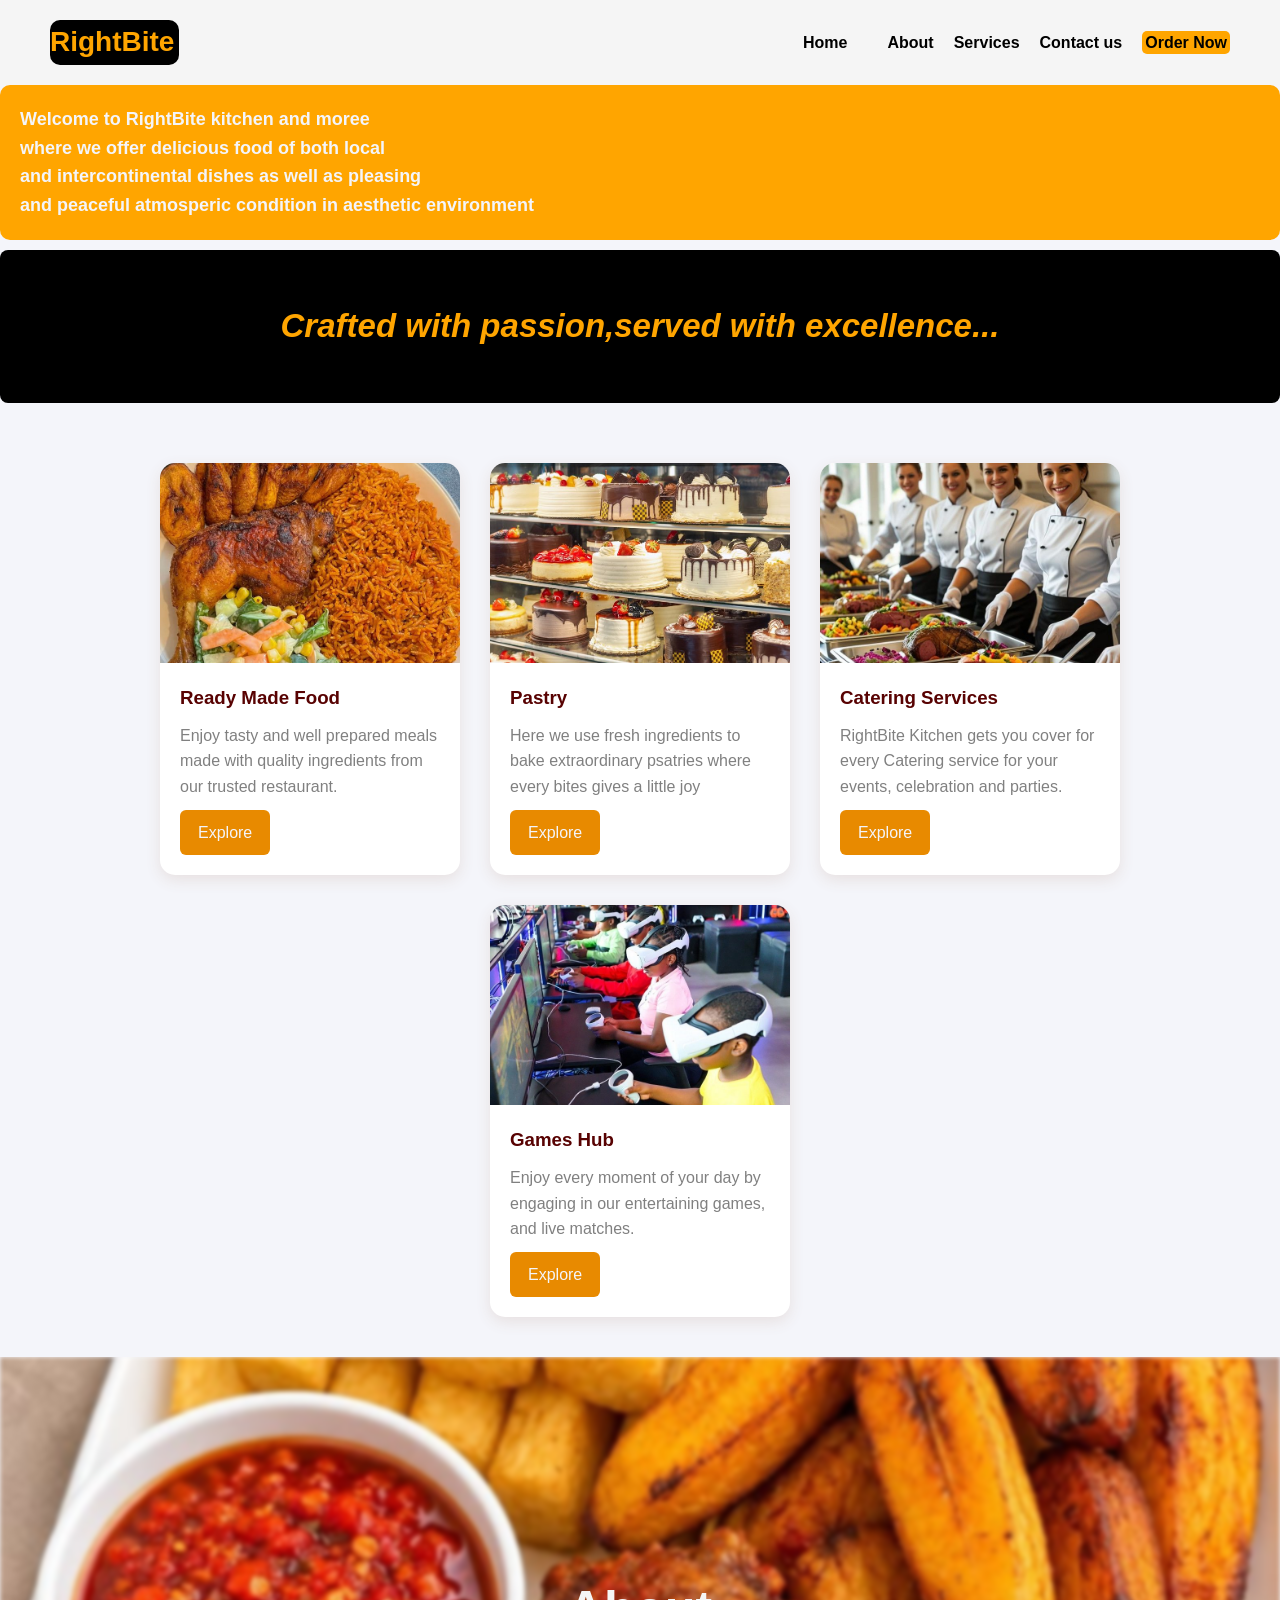
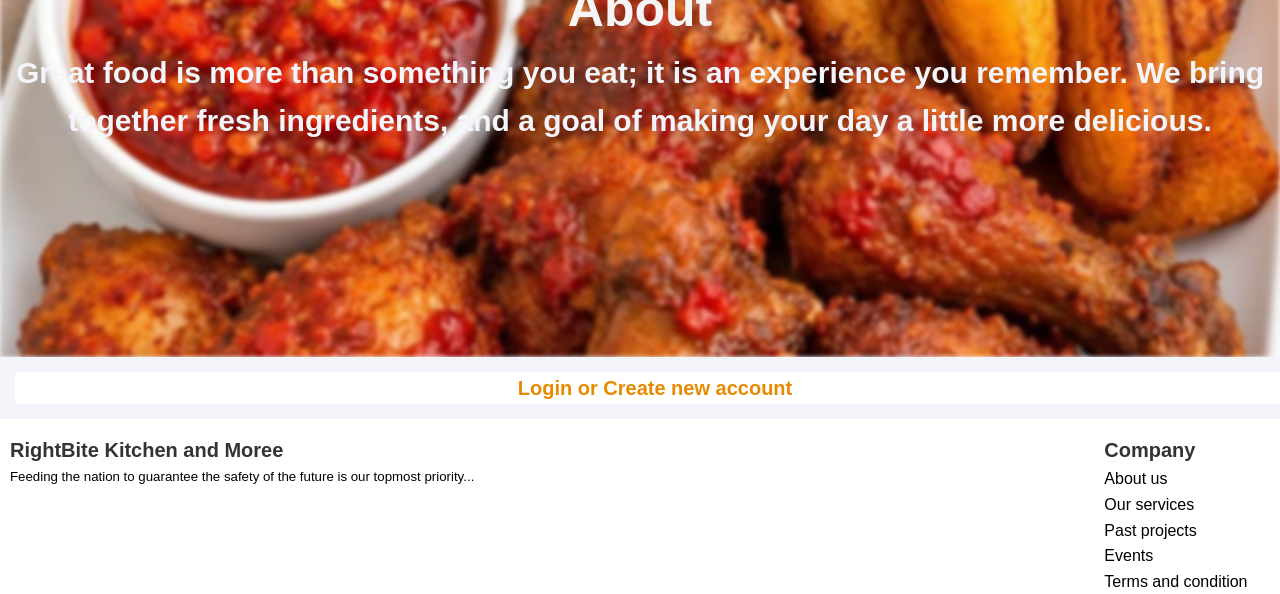
<file: index.html>
<!DOCTYPE html>
<html lang="en">
<head>
    <meta charset="UTF-8">
    <meta name="viewport" content="width=device-width, initial-scale=1.0">
    <title>RightBite kitchen</title>
    <link rel="stylesheet" href="index.css">
    
</head>
<body>

    <div>
        <header class="header">
        <span id="logo">RightBite
        </span>
         <ul>
             <li><a class="nav" href="#home">Home</li>
            <li><a class="nav" href="#about">About</a></li>
            <li><a class="nav" href="#services">Services</a></li>
            <li><a class="nav" href="#contact">Contact us</a></li>
             <li><a id="order" href="#order">Order Now</a></li>                     
        </ul>
    </header>
    <div class="welcome-section">
<p id="p1">
     Welcome to RightBite kitchen and moree <br>where we offer delicious food of both local <br> and intercontinental dishes 
    as well as pleasing <br> and peaceful atmosperic condition in aesthetic environment 

   </p>

    </div>

    </div>
    <H2 class="crafted" id="crafted">
           <i>
            <b> Crafted with passion,served with excellence...</b>
           </i> 
    </H2>
    
   <div class="card-container">
    <div class="card"><img src="image-folder/food.jpg" alt="delicious-food">
    <div class="card-content">
        <h3>Ready Made Food</h3>
        <p>Enjoy tasty and well prepared meals made with quality ingredients from our trusted restaurant.</p>
        <a href="#learn">Explore</a>

        </div>
    </div>

    <div class="card"><img src="image-folder/bakery.jpg" alt="bakery-service">
    <div class="card-content">
        <h3>Pastry</h3>
        <p>Here we use fresh ingredients to bake extraordinary psatries where every bites gives a little joy</p>
        <a href="#learn">Explore</a>

        </div>
    </div>
    
    <div class="card"><img src="image-folder/catering.jpg" alt="catering service">
    <div class="card-content">
        <h3>Catering Services</h3>
        <p>RightBite Kitchen gets you cover for every Catering service for your events, celebration and parties.</p>
        <a href="#learn">Explore</a>

        </div>
    </div>

    <div class="card"><img src="image-folder/games.jpg" alt="games">
     <div class="card-content">
        <h3>Games Hub</h3>
        <p>Enjoy every moment of your day by engaging in our entertaining games, and live matches.</p>
        <a href="#learn">Explore</a>
        </div>  
    </div>
   </div>
    
   <section class="hero">
    <div class="hero-bg"></div>

    <div class="hero-content">
        
        <h3>About</h3>
        <p> Great food is more than something you eat; 
        it is an experience you remember. We bring together fresh ingredients,
        and a goal of making your day a little more delicious.</p>
    </div>
   </section>

       <p id="create-account"> <a href="sign up page">Login or  Create new account</a></p>

<footer class="footer">
    <div>
       <h3>RightBite Kitchen and Moree</h3>
           <h5>Feeding the nation to guarantee the safety of the future is our topmost priority... </h5>
         </div>

     <div class="company-footer">
        <h3>Company</h3>
            <ul>
                <li><a href="#about">About us </a></li>
                <li><a href="#services">Our services </a></li>
                <li><a href="#projects">Past projects </a></li>
                <li><a href="#events">Events</a></li>
                <li><a href="#terms-and-condition">Terms and condition </a></li>
            </ul>
         </div>
</footer>
    </div>




    
</body>
</html>
</file>
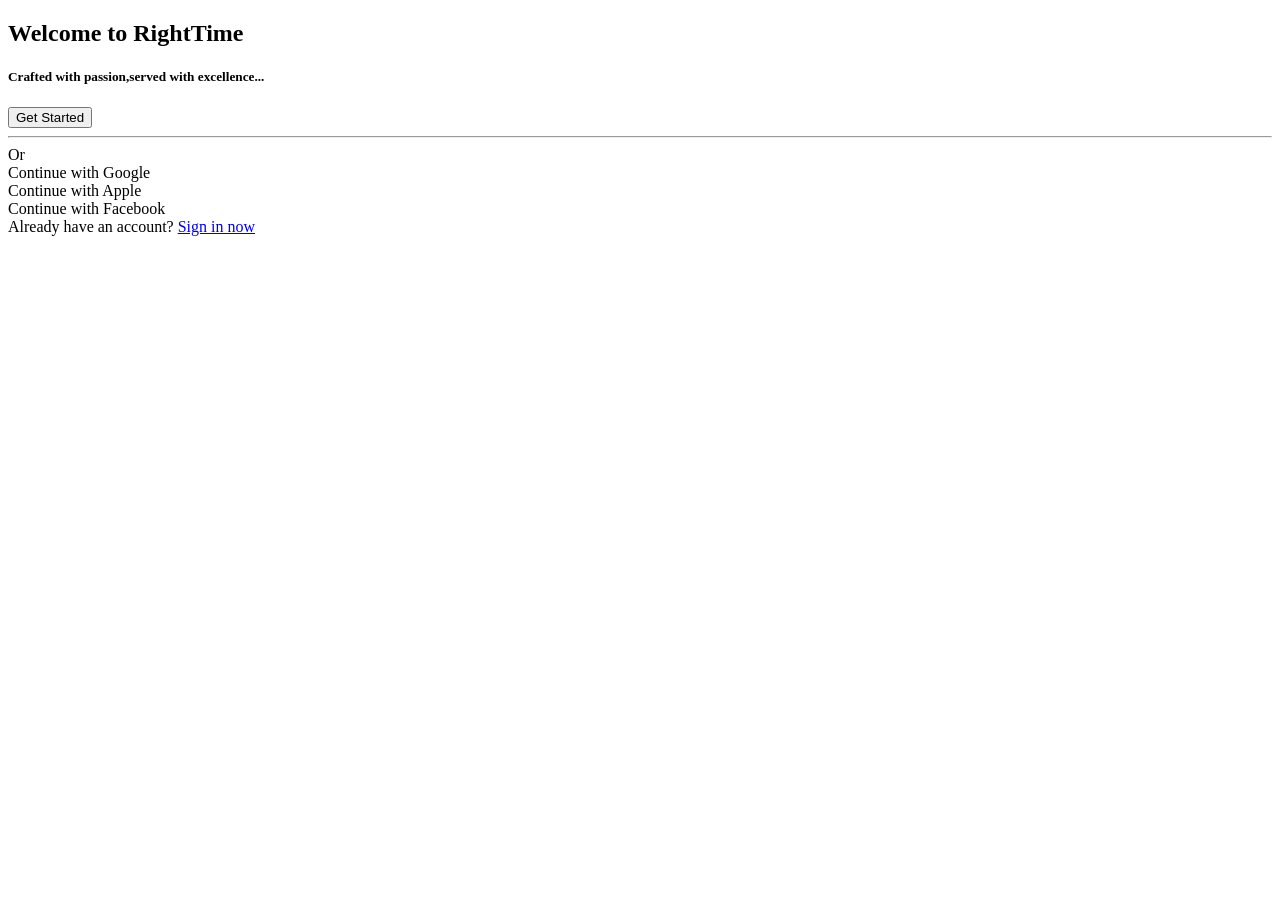
<file: create account 1.html>
<!DOCTYPE html>
<html lang="en">
<head>
    <meta charset="UTF-8">
    <meta name="viewport" content="width=device-width, initial-scale=1.0">
    <title>Create account</title>
</head>
<body>
    <h2>Welcome to RightTime</h2>
    <h5>Crafted with passion,served with excellence...</h5>
        <button>Get Started</button>
        <hr>Or
<div>
    <div>
        Continue with Google
    </div>
    <div>
        Continue with Apple
    </div>
    <div>
        Continue with Facebook
    </div>
</div>
<footer>
    Already have an account? <a href="sign in.html">Sign in now</a>
</footer>
</html>
</file>
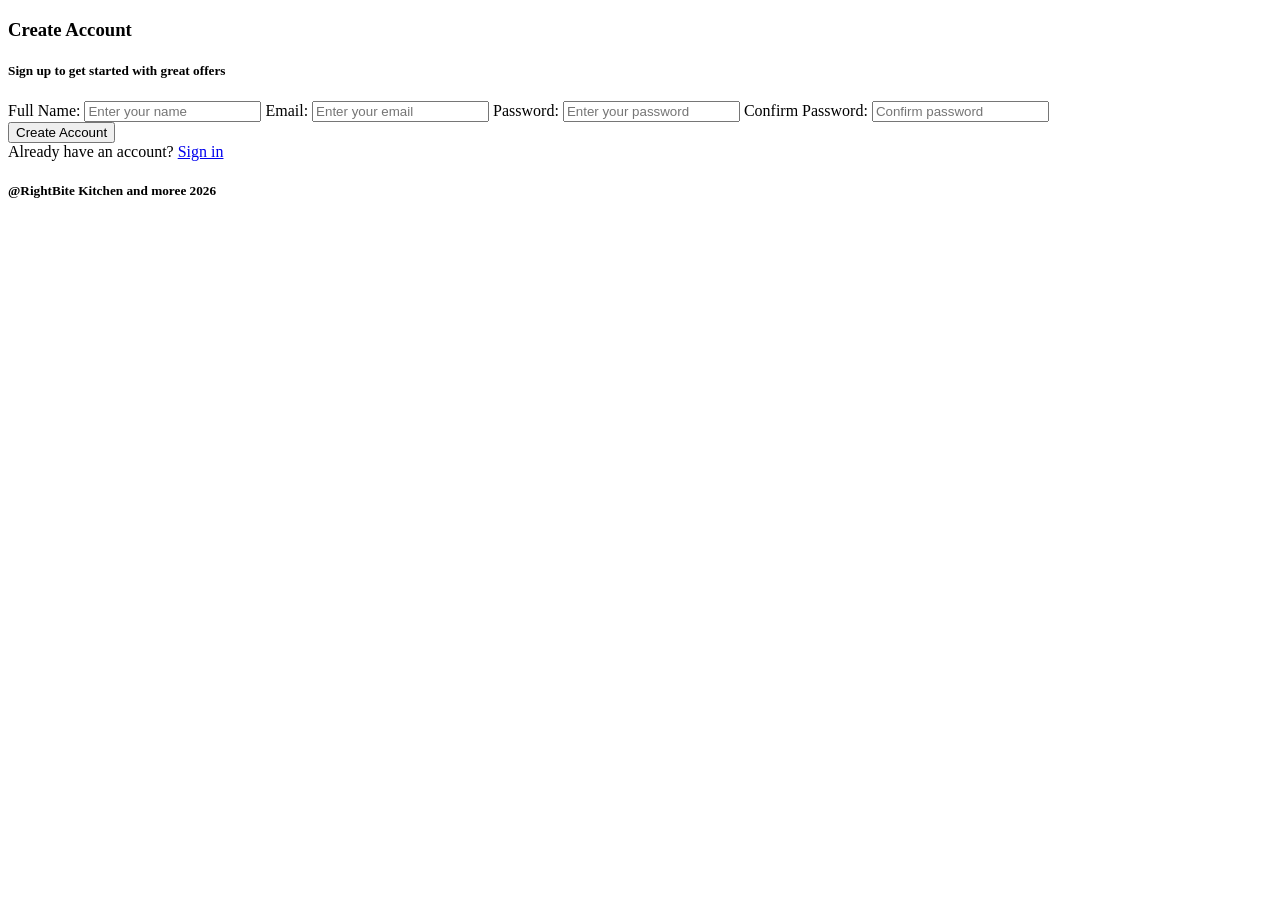
<file: create account 2.html>
<!DOCTYPE html>
<html lang="en">
<head>
    <meta charset="UTF-8">
    <meta name="viewport" content="width=device-width, initial-scale=1.0">
    <title>Create account</title>
</head>
<body>
    <main>
        <h3>Create Account</h3>
    <h5>Sign up to get started with great offers</h5>
    <label for="name">Full Name:</label>
    <input type="text" placeholder="Enter your name">
    <label for="email">Email:</label>
    <input type="email" placeholder="Enter your email">
    <label for="password">Password:</label>
    <input type="password" id="password" placeholder="Enter your password">
    <label for="password">Confirm Password:</label>
    <input type="password" id="password" placeholder="Confirm password">
    <div>
        <button>Create Account</button>
    </div> 
    </main>
    <footer>
        Already have an account? <a href="sign in.html">Sign in</a>
        <h5>@RightBite Kitchen and moree                                                                      2026</h5>

    </footer>
</body>
</html>
</file>
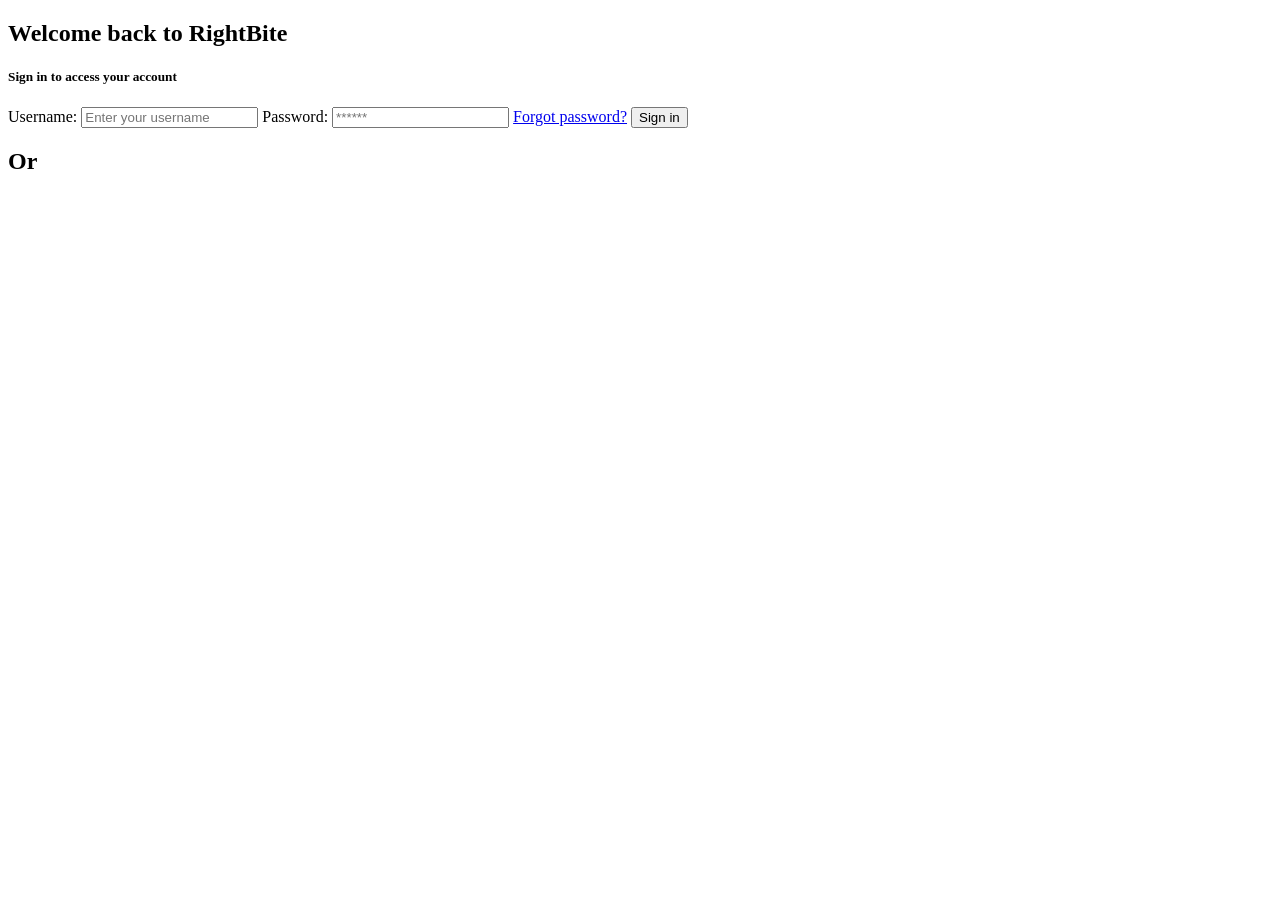
<file: sign in.html>
<!DOCTYPE html>
<html lang="en">
<head>
    <meta charset="UTF-8">
    <meta name="viewport" content="width=device-width, initial-scale=1.0">
    <title>sign up page</title>
</head>
<body>
  <div>
     <h2>Welcome back to RightBite</h2>
     <h5>Sign in to access your account</h5>
     <form action="sign in">
        <label for="username">Username:</label>
        <input type="text" id="username" placeholder="Enter your username">
        <label for="password">Password:</label>
        <input type="password" id="password" placeholder="******">
        <a href="#forget">Forgot password?</a>
        <button>Sign in</button>
     </form>
     <h2>Or
        
     </h2>
  </div> 
</body>
</html>
</file>
<file: index.css>
* {
  margin: 0;  
  padding: 0;
  box-sizing: border-box;
}

body {
font-family: Aerial, sans-serif;
background-color: #f4f5fa;
color: #333;
line-height: 1.6;
}

.header {
display: flex;
justify-content: space-between;
align-items: center;
background-color: whitesmoke;
color: grey;
border-color: red;
border-radius: none;
padding: 20px 50px;
} 

.header ul {
  color: black;
  display: flex;
  list-style: none;
  gap: 20px;
  text-decoration: none;
  margin-left: 50px;
}

#logo {
  font-size: 28px;
  font-weight: bold;
  text-decoration: #333;
  color: orange;
  background: #000;
  border-radius: 10px;
  padding-left: 0;
  padding-right: 5px;
}

.nav {
  text-decoration: none;
  color: black;
  font-weight: bold;
  position: relative;
  padding-bottom: 6px;
  transition: color 0.3s;
}

.nav:hover {
color: orange;
}

.nav::after {
content: "";
position: absolute;
left: 0;
bottom: 0;
width: 0;
height: 2px;
background: #e88a00;
transition: width 0.3s;
}

 .nav:hover::after {
  width: 100%;
 }

#order {
  text-align: end;
  text-decoration: none;
  font-weight: bold;
  color: black;
  background-color: orange;
  border-radius: 5px;
  padding: 3px 3px;
}

#order:hover {
  color: orange;
background-color: black;
cursor: pointer;
}

#p1 {
  text-align: left;
  padding: 70px 20px;
  padding-top:20px;
  padding-bottom: 20px;
 background-color: orange;
  font-size: 18px;
  font-weight: bold;
  row-gap: 15px;
  border-radius: 10px;
  color: #f4f5fa;
  background-size: 50px;
}

#p1 p {
max-width: 80000px;
font-size: 50px;
margin: auto;
font-weight: bold;
color: white;
}

.crafted {
  text-align: center;
  padding: 50px 20px;
  background-color: #000;
  margin-top: 10px;
  border: 10px;
  border-radius: 8px;
}

#crafted {
  color: orange;
  font-size: 33px;
  margin-bottom: 20px;
  font-style: italic;
}

.gfood {
  margin: auto;
  text-align: center;
  font-size: 18px;
 color: #000;
}

.service {
  max-width: 900px;
  margin: 20px auto;
  padding: 40px;
}

#offer {
  color:none;
  text-align: center;
  margin-bottom: 15px;
}

#ready {
  list-style: none;
  display: flex;
  align-items: center;
  justify-content: space-between;
  font-size: 18px;
  margin: 10px;
}

.food {
  color: #000;
}
.food:hover {
  color: #972828;
  text-decoration: underline;
  transform: translateY(10%);
}

.div1 {
  background-color: ;
  align-items: center;
  font-size: 18px;
}

.card-container {
  display: flex;
  justify-content: center;
  gap: 30px;
  flex-wrap: wrap;
  padding: 40px 20px;
}

.card {
  width: 300px;
  background: white;
  border-radius: 15px;
  overflow: hidden;
  box-shadow: 0 5px 15px rgb(231, 224, 224);
  transition: 0.3s ease;
}

.card:hover {
transform: translateY(-8px);
}

.card img {
  width: 100%;
  height: 200px;
  object-fit: cover;
  display: block;
}

.card-content {
  padding: 20px;
}

.card-content h3 {
  color: rgb(88, 2, 2);
  margin-bottom: 10px;
}

.card-content p {
color: gray;
}

.card-content a {
  display: inline-block;
  margin-top: 10px;
  padding: 10px 18px;
  background: #e88a00;
  color: #f4f5fa;
  text-decoration: none;
  border-radius: 6px;
}

.card-content a:hover {
  background-color: #000;
  color: #e88a00;
}

.hero {
  position: relative;
  height: 600px;
  overflow: hidden;

  display: flex;
  justify-content: center;
  align-items: center;
  text-align: center;
}

.hero-content {
 position: relative; 
}

.hero-bg {
  position: absolute;
  inset: 0;
  background-image: url(image-folder/image.jpg);
  background-size: cover;
  background-position: center;
  height: 600px;

  filter: blur(2px);
}

.hero-content p {
  font-size: 30px;
  font-weight: bold;
  color: #f4f5fa;
}

.hero-content h3 {
  color: whitesmoke;
  font-size: 50px;
}

#create-account {
  margin: 15px 15px;
  text-align: center;
  font-weight: bold;
  background-color: white;
  width: 100%;
  border-radius: 5px;
}

#create-account a {
  font-size: 20px;
  color: #e88a00;
  text-decoration: none
}

.footer {
  display: flex;
  padding-left: 10px;
  padding-right: 10px;
  background: white;
  padding-top: 15px;
  gap: calc(50%);
}

.footer h3 {
  font-size: 20px;
  font-weight: bold;
}

.footer h5 {
  color: black;
  font-weight: lighter;
}

.company-footer ul {
  list-style: none;
}

.company-footer ul li a {
  color: #000;
  text-decoration: none;
}

.company-footer ul li a:hover {
  color: #e88a00;
}
</file>
